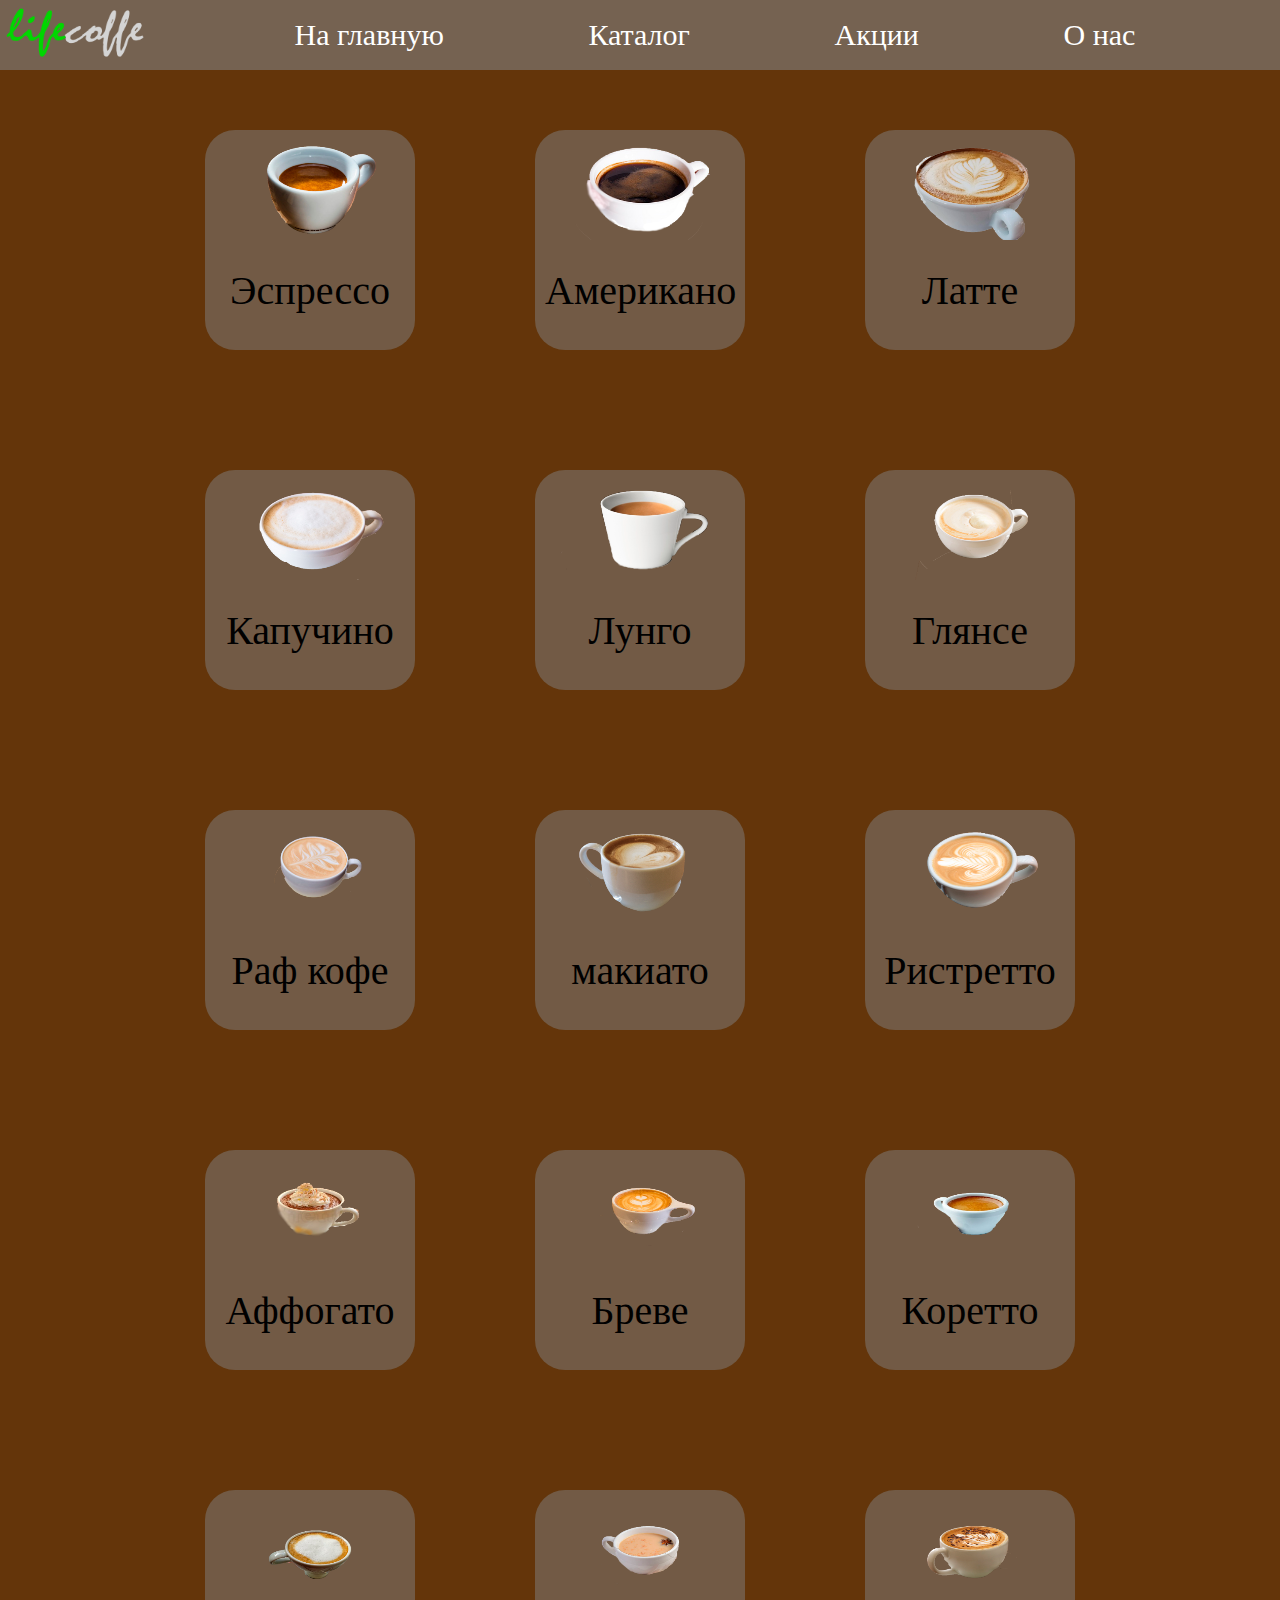
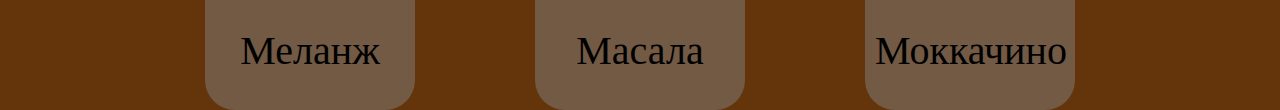
<file: index.html>
<!DOCTYPE html>
<html lang="en">
<head>
    <meta charset="UTF-8">
    <meta http-equiv="X-UA-Compatible" content="IE=edge">
    <meta name="viewport" content="width=device-width, initial-scale=1.0">
    <link rel="stylesheet" href="style.css">
    <title>life coffe</title>
</head>
<body>
    <section class="section">
    <header class="header">
        <a href="">
            <img class="s" src="log.png" alt="">
        </a>
    <ul class="d">
        <li class="el">На главную</li>
        <li class="el">Каталог</li>
        <li class="el">Акции</li>
        <li class="el">О нас</li>
    </ul>
</header>
<div class="cat">
    <div class="items">
        <img class="img" src="espresso.png" alt="">
        <p>Эспрессо</p>
    </div>

    <div class="items">
        <img class="img" src="americano.png" alt="">
        <p>Американо</p>
    </div>

    <div class="items">
        <img class="img" src="latte.png" alt="">
        <p>Латте</p>
    </div>
    <div class="items">
        <img class="img" src="kapuchino.png" alt="">
        <p>Капучино</p>
    </div>
    <div class="items">
        <img class="img" src="lungo.png" alt="">
<p>Лунго</p>
    </div>
    <div class="items">
        <img class="img" src="glise.png" alt="">
<p>Глянсе</p>
    </div>
    <div class="items">
        <img class="img" src="RAF.png" alt="">
<p>Раф кофе</p>
    </div>
    <div class="items">
        <img class="img" src="maciato.png" alt="">
<p>макиато</p>
    </div>
    <div class="items">
        <img class="img" src="ristreto.png" alt="">
        Ристретто

    </div>
    <div class="items">
        <img class="img" src="Afagato.png" alt="">
        Аффогато
    </div>
    <div class="items">
        <img class="img" src="breve.png" alt="">
        Бреве
    </div>
    <div class="items">
        <img class="img" src="koretto.png" alt="">
        Коретто
    </div>
    <div class="items">
        <img class="img" src="melanj.png" alt="">
        Меланж
    </div>
    <div class="items">
        <img class="img" src="masala.png" alt="">
        Масала
    </div>
    <div class="items">
        <img class="img" src="mocha.png" alt="">
        Моккачино
    </div>
</div>
</section>
</body>
</html>
</file>
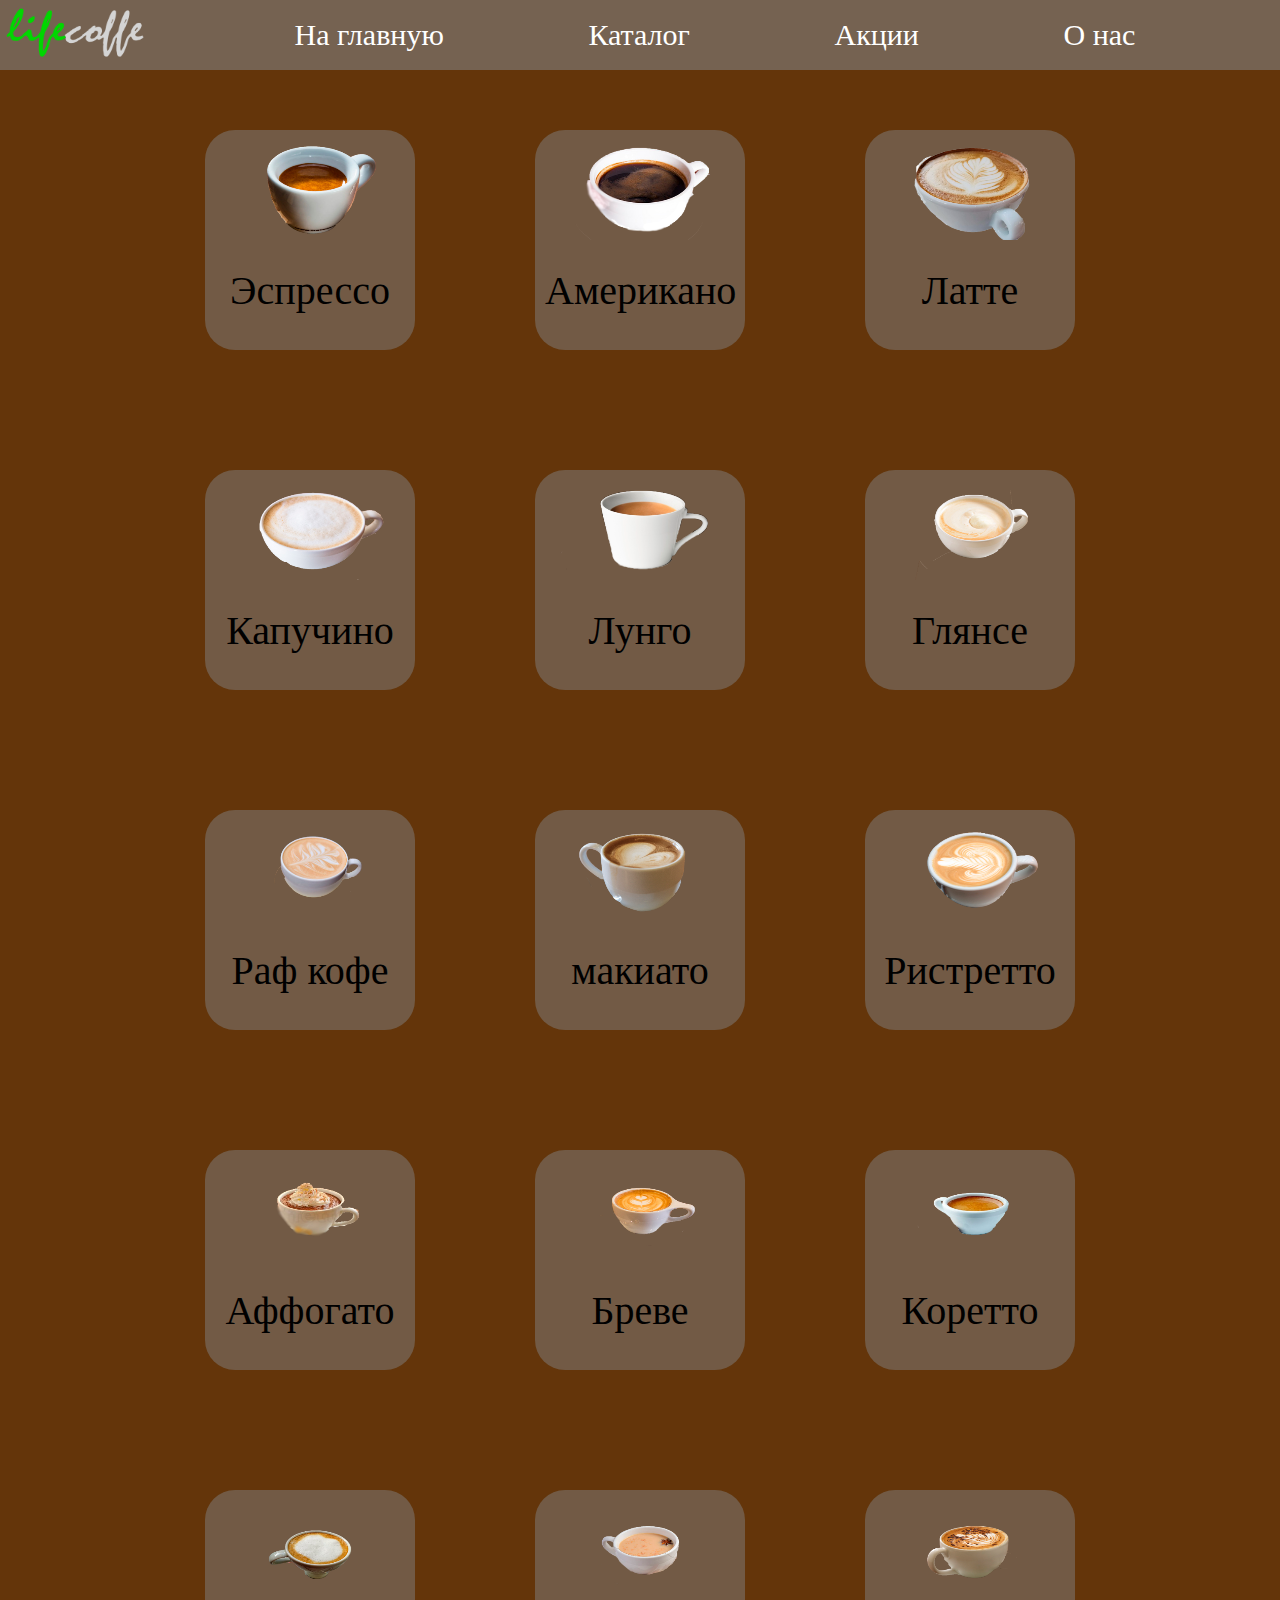
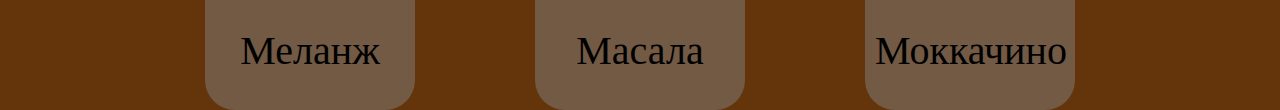
<file: html.html>
<!DOCTYPE html>
<html lang="en">
<head>
    <meta charset="UTF-8">
    <meta http-equiv="X-UA-Compatible" content="IE=edge">
    <meta name="viewport" content="width=device-width, initial-scale=1.0">
    <link rel="stylesheet" href="css.css">
    <title>life coffe</title>
</head>
<body>
    <section class="section">
    <header class="header">
        <a href="">
            <img class="s" src="log.png" alt="">
        </a>
    <ul class="d">
        <li class="el">На главную</li>
        <li class="el">Каталог</li>
        <li class="el">Акции</li>
        <li class="el">О нас</li>
    </ul>
</header>
<div class="cat">
    <div class="items">
        <img class="img" src="espresso.png" alt="">
        <p>Эспрессо</p>
    </div>

    <div class="items">
        <img class="img" src="americano.png" alt="">
        <p>Американо</p>
    </div>

    <div class="items">
        <img class="img" src="latte.png" alt="">
        <p>Латте</p>
    </div>
    <div class="items">
        <img class="img" src="kapuchino.png" alt="">
        <p>Капучино</p>
    </div>
    <div class="items">
        <img class="img" src="lungo.png" alt="">
<p>Лунго</p>
    </div>
    <div class="items">
        <img class="img" src="glise.png" alt="">
<p>Глянсе</p>
    </div>
    <div class="items">
        <img class="img" src="RAF.png" alt="">
<p>Раф кофе</p>
    </div>
    <div class="items">
        <img class="img" src="maciato.png" alt="">
<p>макиато</p>
    </div>
    <div class="items">
        <img class="img" src="ristreto.png" alt="">
        Ристретто

    </div>
    <div class="items">
        <img class="img" src="Afagato.png" alt="">
        Аффогато
    </div>
    <div class="items">
        <img class="img" src="breve.png" alt="">
        Бреве
    </div>
    <div class="items">
        <img class="img" src="koretto.png" alt="">
        Коретто
    </div>
    <div class="items">
        <img class="img" src="melanj.png" alt="">
        Меланж
    </div>
    <div class="items">
        <img class="img" src="masala.png" alt="">
        Масала
    </div>
    <div class="items">
        <img class="img" src="mocha.png" alt="">
        Моккачино
    </div>
</div>
</section>
</body>
</html>
</file>
<file: style.css>
body{
    height: 600px;
    background-size: cover;
    width: 100%;
    background-color: rgb(100, 53, 10);
}



.header{
    width: 100%;
    background-color: rgba(128, 128, 128, 60% );
}
*{
    margin: 0;
    padding: 0;
    list-style: none;
}
.cat{
    margin: auto;
    height: 1050px;
    width: 100%;
    display: flex;
    position: absolute;
    flex-wrap: wrap;
    justify-content: center;
}

.el{
    font-size: 30px;
    top: 30px;  
}

.d{
    top: 30px;
   display: flex;
    justify-content: space-evenly;
    height: 70px;
    color: white;
    font-size: 30px;
    align-items: center; 
}


.s{
    float:left;
    height: 65px;
    width: 150px;
    top: 30px;
}

li{
    cursor: pointer;
}

.items{
    font-size: 40px;
    display: flex;
    justify-content:center ;
    padding: 10px;
    margin: 60px;
    width: 190px;
    height: 200px;
    flex-wrap: wrap;
    background-color: rgba(128, 128, 128, 50%);
    border-radius: 30px; 
    transition: 0.7s;
    justify-content: space-around;
}
.items:hover {
    box-shadow: 7px 8px;

}
.items img{
    height: 100px;
    width: 180px;
}
</file>
<file: css.css>
body{
    height: 600px;
    background-size: cover;
    width: 100%;
    background-color: rgb(100, 53, 10);
}



.header{
    width: 100%;
    background-color: rgba(128, 128, 128, 60% );
}
*{
    margin: 0;
    padding: 0;
    list-style: none;
}
.cat{
    margin: auto;
    height: 1050px;
    width: 100%;
    display: flex;
    position: absolute;
    flex-wrap: wrap;
    justify-content: center;
}

.el{
    font-size: 30px;
    top: 30px;  
}

.d{
    top: 30px;
   display: flex;
    justify-content: space-evenly;
    height: 70px;
    color: white;
    font-size: 30px;
    align-items: center; 
}


.s{
    float:left;
    height: 65px;
    width: 150px;
    top: 30px;
}

li{
    cursor: pointer;
}

.items{
    font-size: 40px;
    display: flex;
    justify-content:center ;
    padding: 10px;
    margin: 60px;
    width: 190px;
    height: 200px;
    flex-wrap: wrap;
    background-color: rgba(128, 128, 128, 50%);
    border-radius: 30px; 
    transition: 0.7s;
    justify-content: space-around;
}
.items:hover {
    box-shadow: 7px 8px;

}
.items img{
    height: 100px;
    width: 180px;
}
</file>
